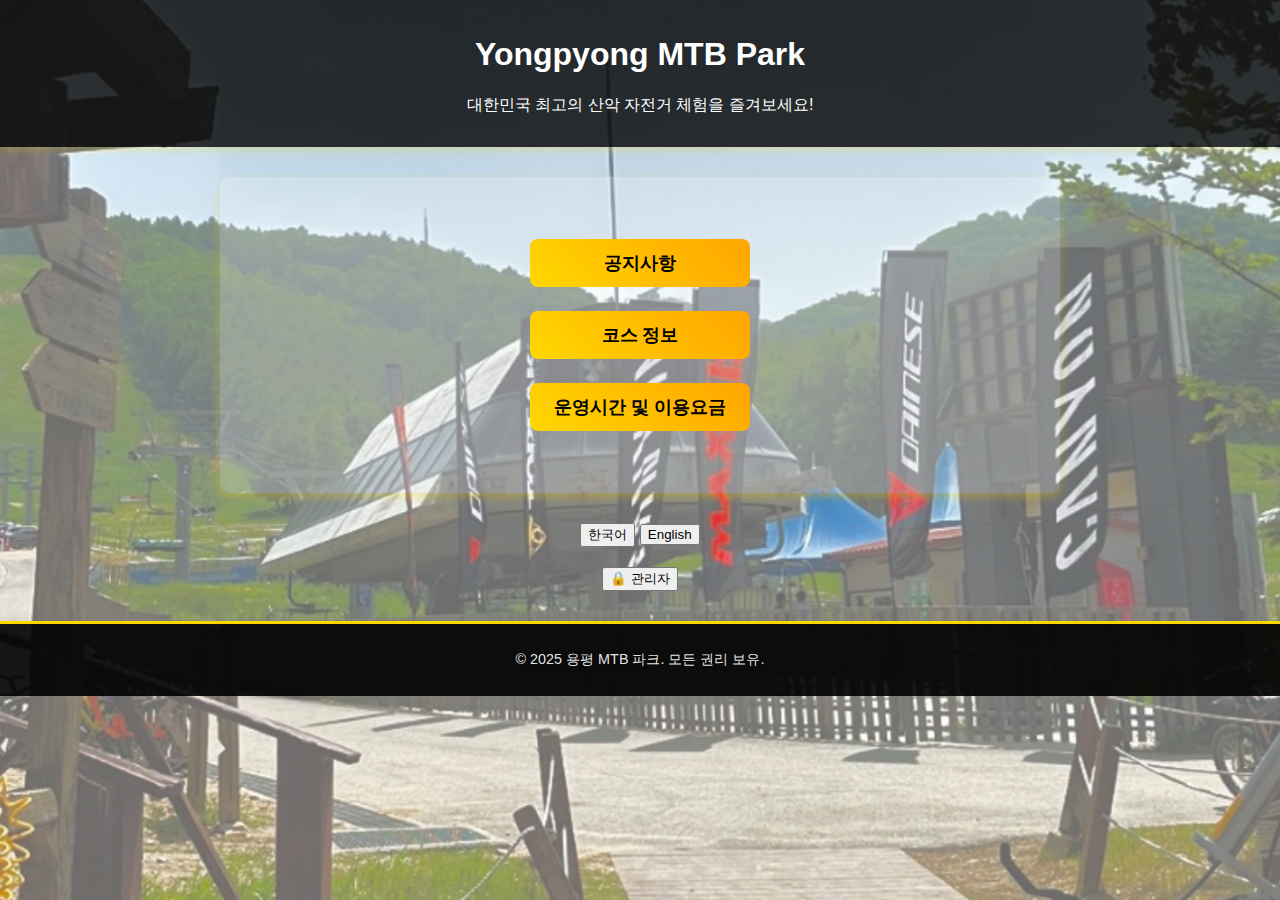
<file: index.html>
<!DOCTYPE html>
<html lang="ko">
<head>
  <meta charset="UTF-8">
  <meta name="viewport" content="width=device-width, initial-scale=1.0">
  <title>용평 MTB 파크</title>
  <link rel="stylesheet" href="styles.css">
  <script>
    // 언어별 번역 데이터
    const translations = {
      ko: {
        title: "용평 MTB 파크",
        tagline: "대한민국 최고의 산악 자전거 체험을 즐겨보세요!",
        menu: ["공지사항", "코스 정보", "운영시간 및 이용요금"],
        footer: "&copy; 2025 용평 MTB 파크. 모든 권리 보유."
      },
      en: {
        title: "Yongpyong MTB Park",
        tagline: "Enjoy the best mountain biking experience in Korea!",
        menu: ["Notices", "Course Info", "Operating Hours & Rates"],
        footer: "&copy; 2025 Yongpyong MTB Park. All rights reserved."
      }
    };

    // 언어 변경 함수
    function changeLanguage(lang) {
      const translation = translations[lang];
      if (!translation) return;

      // 제목, 슬로건, 메뉴 및 푸터 텍스트 업데이트
      document.querySelector("h1").textContent = translation.title;
      document.querySelector("header p").textContent = translation.tagline;

      const menuButtons = document.querySelectorAll(".vertical-nav button");
      menuButtons.forEach((btn, index) => {
        btn.textContent = translation.menu[index];
      });

      document.querySelector("footer p").innerHTML = translation.footer;
    }

    // 관리자 로그인 함수
    function adminLogin() {
        const password = prompt("관리자 비밀번호를 입력하세요:");
        if (password === "061016") {
            location.href = "admin.html";
        } else if (password !== null) {
            alert("비밀번호가 틀렸습니다.");
        }
    }
  </script>
</head>
<body>

<header>
  <h1>Yongpyong MTB Park</h1>
  <p>대한민국 최고의 산악 자전거 체험을 즐겨보세요!</p>
</header>

<div class="content">
  <div class="vertical-nav">
    <button onclick="location.href='notices.html'">공지사항</button>
    <button onclick="location.href='course-info.html'">코스 정보</button>
    <button onclick="location.href='pricing.html'">운영시간 및 이용요금</button>
  </div>
</div>

<!-- 언어 선택 섹션 -->
<div style="text-align: center; margin: 20px 0;">
  <button onclick="changeLanguage('ko')">한국어</button>
  <button onclick="changeLanguage('en')">English</button>
</div>

<!-- 왼쪽 아래 관리자 버튼 -->
<button class="admin-access-btn" onclick="adminLogin()">🔒 관리자</button>

<footer>
  <p>&copy; 2025 용평 MTB 파크. 모든 권리 보유.</p>
</footer>

</body>
</html>
</file>
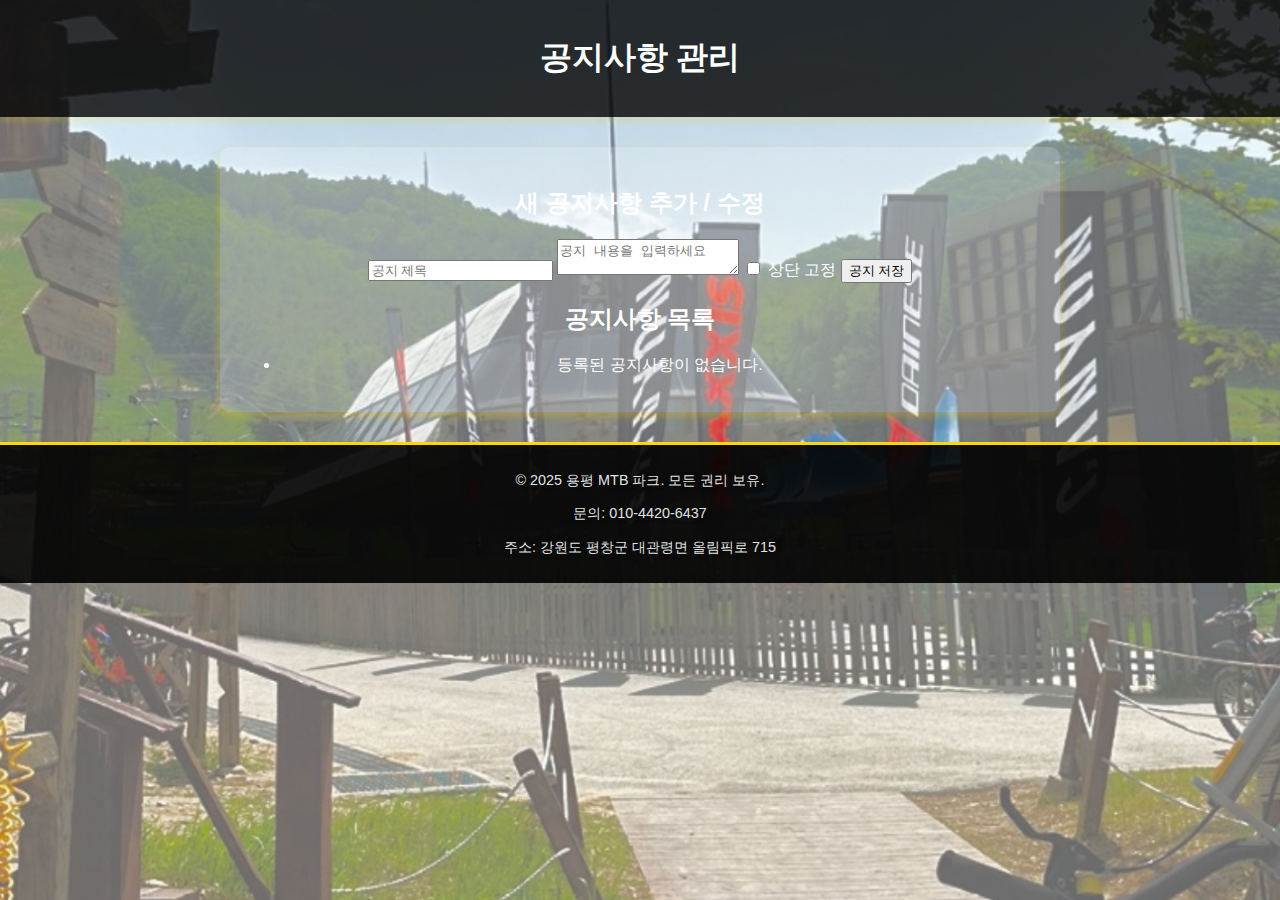
<file: admin.html>
<!DOCTYPE html>
<html lang="ko">
<head>
    <meta charset="UTF-8">
    <meta name="viewport" content="width=device-width, initial-scale=1.0">
    <title>공지사항 관리</title>
    <link rel="stylesheet" href="styles.css">
    <script defer src="footer.js"></script>
</head>
<body>
    <header>
        <h1>공지사항 관리</h1>
    </header>

    <div class="content">
        <h2>새 공지사항 추가 / 수정</h2>
        <input type="text" id="noticeTitle" placeholder="공지 제목">
        <textarea id="noticeContent" placeholder="공지 내용을 입력하세요"></textarea>
        <label>
            <input type="checkbox" id="pinnedNotice"> 상단 고정
        </label>
        <button onclick="saveNotice()">공지 저장</button>

        <h2>공지사항 목록</h2>
        <ul id="noticeList"></ul>
    </div>

    <script>
        let editId = null;

        function loadNotices() {
            const notices = JSON.parse(localStorage.getItem("notices")) || [];
            const noticeList = document.getElementById("noticeList");
            noticeList.innerHTML = "";

            if (notices.length === 0) {
                noticeList.innerHTML = "<li>등록된 공지사항이 없습니다.</li>";
                return;
            }

            notices.forEach(notice => {
                const li = document.createElement("li");
                li.innerHTML = `
                    <strong>${notice.pinned ? "📌 " : ""}${notice.title}</strong>
                    <button onclick="editNotice(${notice.id})">수정</button>
                    <button onclick="deleteNotice(${notice.id})">삭제</button>
                `;
                noticeList.appendChild(li);
            });
        }

        function saveNotice() {
            const title = document.getElementById("noticeTitle").value;
            const content = document.getElementById("noticeContent").value;
            const isPinned = document.getElementById("pinnedNotice").checked;
            const date = new Date().toLocaleDateString();
            let notices = JSON.parse(localStorage.getItem("notices")) || [];

            if (!title || !content) {
                alert("제목과 내용을 입력해주세요.");
                return;
            }

            if (editId) {
                notices = notices.map(notice =>
                    notice.id === editId ? { ...notice, title, content, pinned: isPinned } : notice
                );
                editId = null;
            } else {
                notices.push({ id: Date.now(), title, content, date, pinned: isPinned });
            }

            localStorage.setItem("notices", JSON.stringify(notices));
            alert("공지사항이 저장되었습니다.");
            document.getElementById("noticeTitle").value = "";
            document.getElementById("noticeContent").value = "";
            document.getElementById("pinnedNotice").checked = false;
            loadNotices();
        }

        function editNotice(id) {
            const notices = JSON.parse(localStorage.getItem("notices")) || [];
            const notice = notices.find(n => n.id === id);
            if (!notice) return;

            document.getElementById("noticeTitle").value = notice.title;
            document.getElementById("noticeContent").value = notice.content;
            document.getElementById("pinnedNotice").checked = notice.pinned;
            editId = id;
        }

        function deleteNotice(id) {
            if (!confirm("정말 삭제하시겠습니까?")) return;
            let notices = JSON.parse(localStorage.getItem("notices")) || [];
            notices = notices.filter(notice => notice.id !== id);
            localStorage.setItem("notices", JSON.stringify(notices));
            alert("공지사항이 삭제되었습니다.");
            loadNotices();
        }

        document.addEventListener("DOMContentLoaded", loadNotices);
    </script>
</body>
</html>
</file>
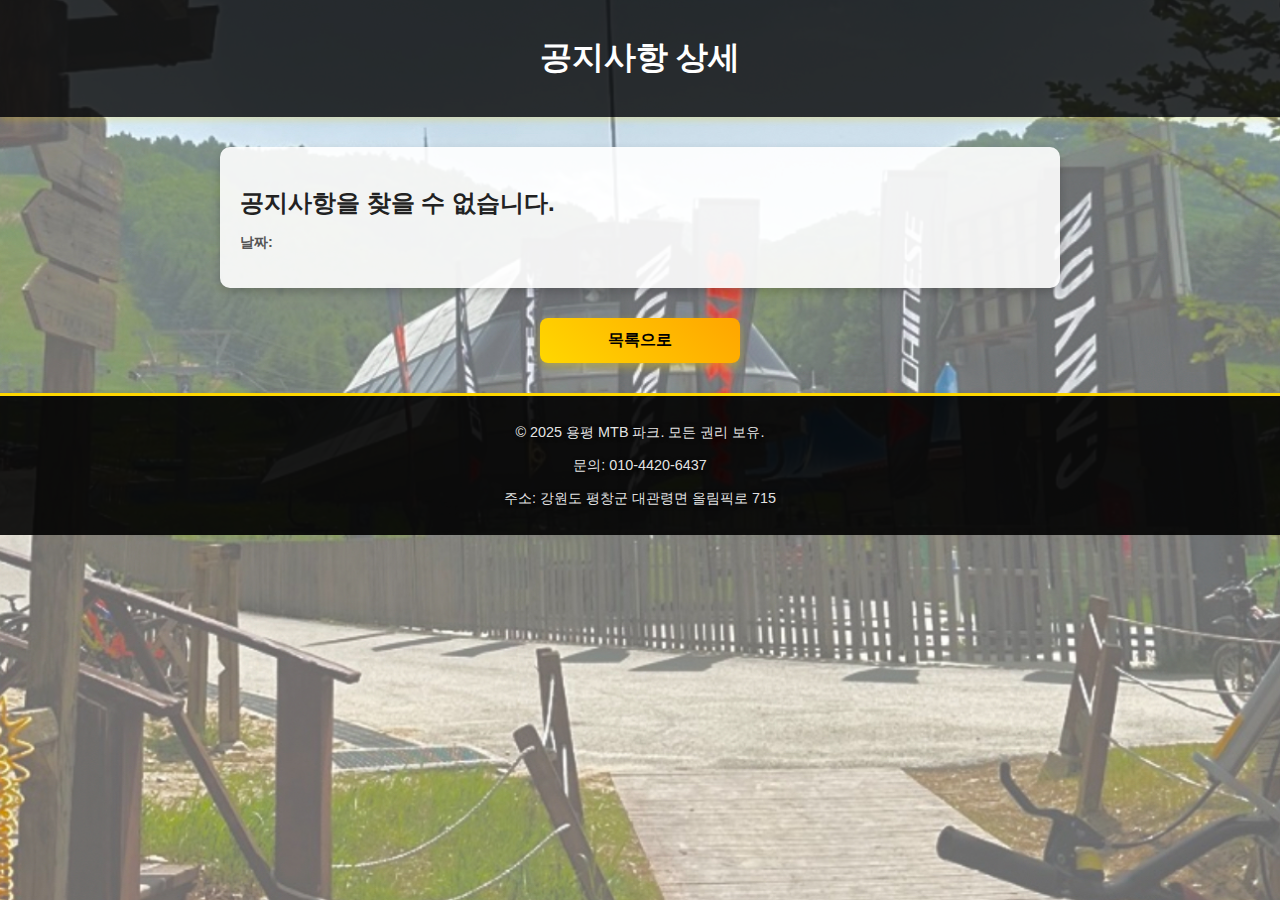
<file: notice_detail.html>
<!DOCTYPE html>
<html lang="ko">
<head>
    <meta charset="UTF-8">
    <meta name="viewport" content="width=device-width, initial-scale=1.0">
    <title>공지사항 상세</title>
    <link rel="stylesheet" href="styles.css">
    <script defer src="footer.js"></script>
    <style>
        /* 공지사항 상세 페이지 스타일 */
        .content {
            width: 90%;
            max-width: 800px;
            margin: 30px auto;
            background: rgba(255, 255, 255, 0.9);
            padding: 20px;
            border-radius: 10px;
            box-shadow: 0px 4px 10px rgba(0, 0, 0, 0.2);
            text-align: left;
        }

        /* 공지 제목 스타일 */
        #noticeTitle {
            font-size: 1.5em;
            font-weight: bold;
            color: #222;
            margin-bottom: 10px;
        }

        /* 공지 날짜 스타일 */
        #noticeDate {
            font-size: 0.9em;
            color: #555;
            margin-bottom: 10px;
        }

        /* 공지 내용 스타일 (검은색, 자동 줄바꿈) */
        #noticeContent {
            font-size: 1em;
            color: #000;
            white-space: pre-wrap; /* 줄바꿈 유지 */
            word-wrap: break-word; /* 긴 단어 자동 줄바꿈 */
        }

        /* 뒤로 가기 버튼 스타일 */
        .back-btn {
            background: linear-gradient(45deg, #FFD700, #FFA500);
            color: black;
            padding: 12px 24px;
            font-size: 1em;
            font-weight: bold;
            border: none;
            border-radius: 8px;
            cursor: pointer;
            margin-top: 15px;
            transition: 0.3s;
            box-shadow: 0px 4px 10px rgba(255, 215, 0, 0.4);
            display: block;
            width: 200px;
            margin: 20px auto;
            text-align: center;
        }

        .back-btn:hover {
            background: linear-gradient(45deg, #FFA500, #FFD700);
            box-shadow: 0px 6px 12px rgba(255, 215, 0, 0.6);
            transform: scale(1.05);
        }
    </style>
</head>
<body>
    <header>
        <h1>공지사항 상세</h1>
    </header>

    <div class="content">
        <h2 id="noticeTitle">공지 제목</h2>
        <p id="noticeDate"><strong>날짜:</strong> </p>
        <p id="noticeContent">공지 내용이 표시됩니다.</p>
    </div>

    <button class="back-btn" onclick="history.back()">목록으로</button>

    <script>
        // URL에서 공지사항 ID 가져오기
        const params = new URLSearchParams(window.location.search);
        const noticeId = params.get("id");

        // 공지사항 데이터 불러오기
        const notices = JSON.parse(localStorage.getItem("notices")) || [];
        const notice = notices.find(n => n.id == noticeId);

        if (notice) {
            document.getElementById("noticeTitle").textContent = notice.title;
            document.getElementById("noticeDate").textContent = `날짜: ${notice.date}`;
            document.getElementById("noticeContent").textContent = notice.content;
        } else {
            document.getElementById("noticeTitle").textContent = "공지사항을 찾을 수 없습니다.";
            document.getElementById("noticeContent").textContent = "";
        }
    </script>
</body>
</html>
</file>
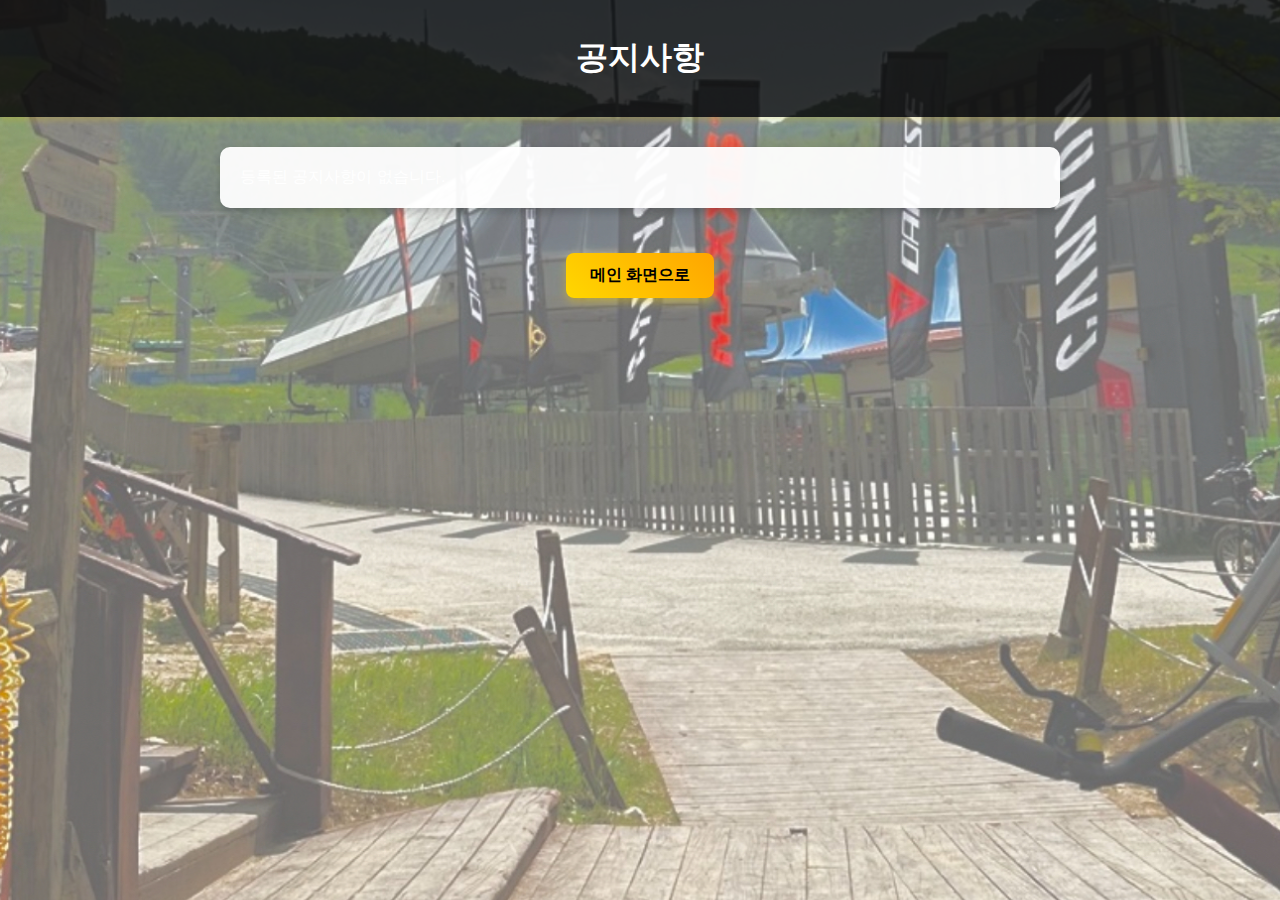
<file: notices.html>
<!DOCTYPE html>
<html lang="ko">
<head>
    <meta charset="UTF-8">
    <meta name="viewport" content="width=device-width, initial-scale=1.0">
    <title>공지사항</title>
    <link rel="stylesheet" href="styles.css">
</head>
<body>
    <header>
        <h1>공지사항</h1>
    </header>

    <div class="content notice-container">
        <ul id="noticesList" class="notice-list"></ul>
    </div>

    <button class="back-btn" onclick="window.location.href='index.html'">메인 화면으로</button>

    <script>
        function loadNotices() {
            const notices = JSON.parse(localStorage.getItem("notices")) || [];
            const list = document.getElementById("noticesList");
            list.innerHTML = "";

            if (notices.length === 0) {
                list.innerHTML = "<li class='empty'>등록된 공지사항이 없습니다.</li>";
                return;
            }

            notices.sort((a, b) => (b.pinned - a.pinned) || (b.id - a.id));

            notices.forEach(notice => {
                const li = document.createElement("li");
                li.classList.add("notice-item");
                li.innerHTML = `
                    <a href="./notice_detail.html?id=${notice.id}">
                        <strong>${notice.pinned ? "📌 " : ""}${notice.title}</strong>
                        <span class="date">${notice.date}</span>
                        ${notice.image ? `<br><img src="${notice.image}" class="notice-thumbnail">` : ""}
                    </a>
                `;
                list.appendChild(li);
            });

            console.log("📢 불러온 공지사항:", notices);
        }

        document.addEventListener("DOMContentLoaded", loadNotices);
    </script>
</body>
</html>
</file>
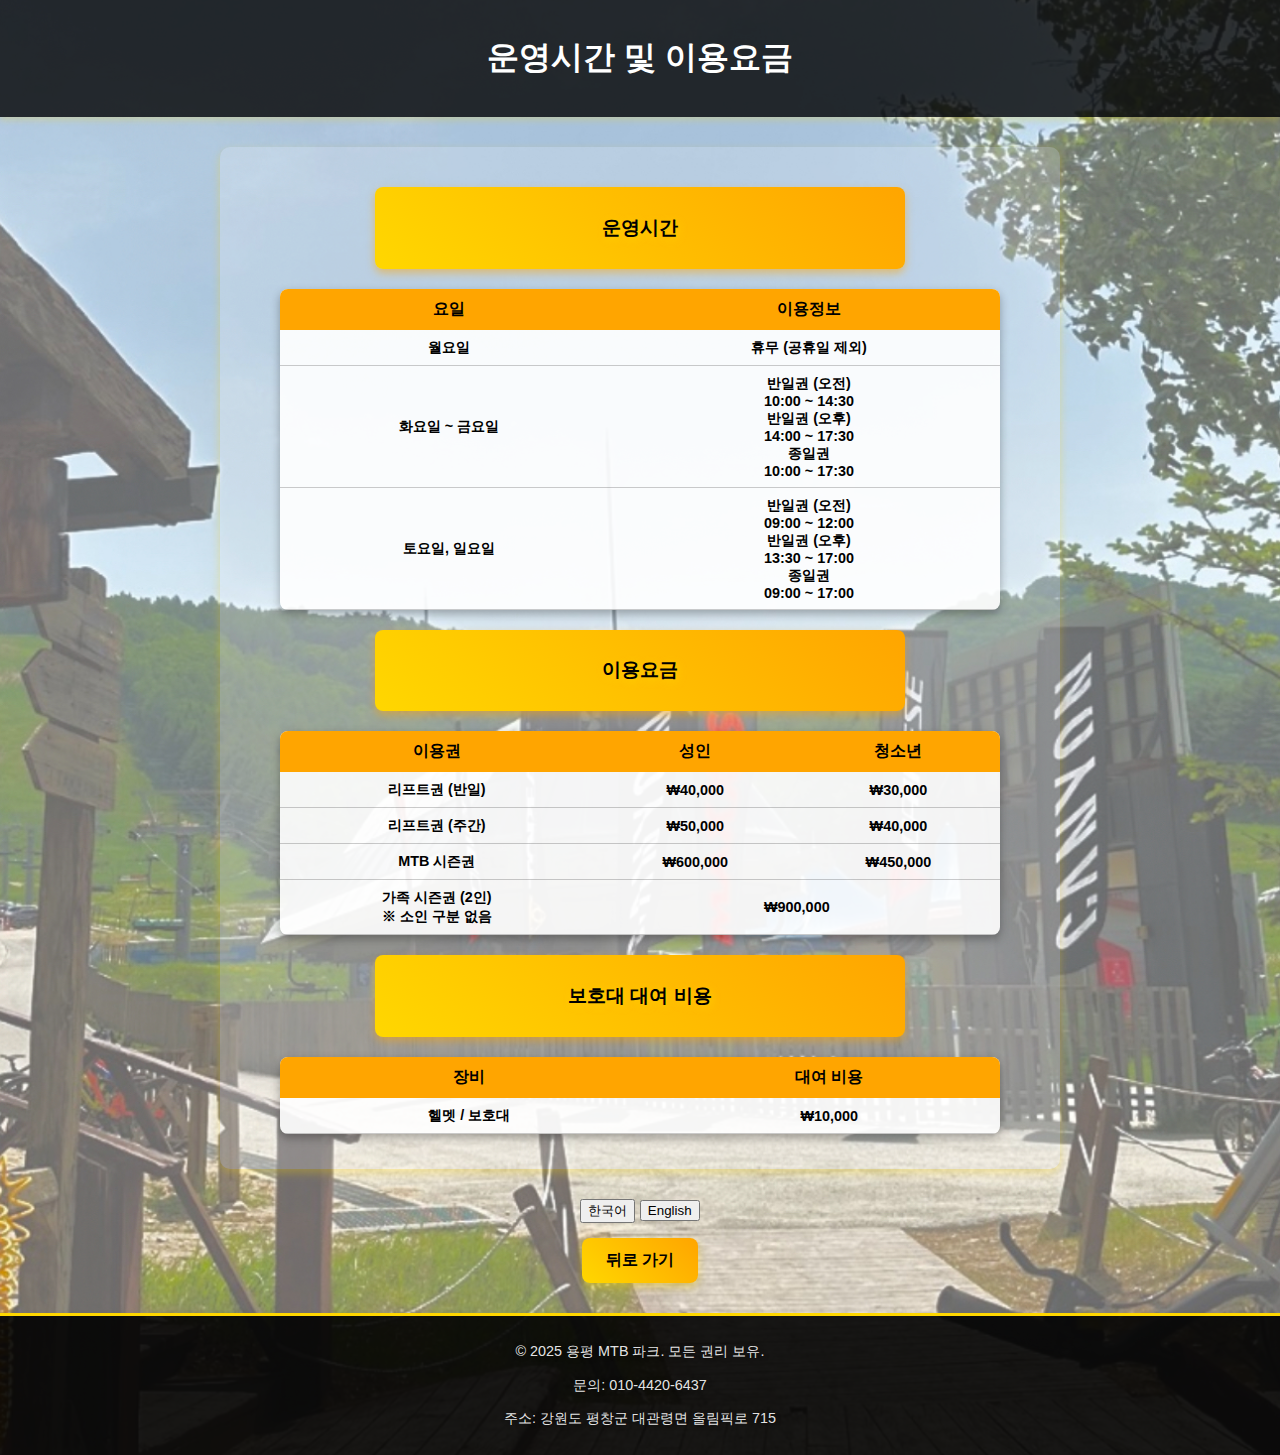
<file: pricing.html>
<!DOCTYPE html>
<html lang="ko">
<head>
    <meta charset="UTF-8">
    <meta name="viewport" content="width=device-width, initial-scale=1.0">
    <title>운영시간 및 이용요금</title>
    <link rel="stylesheet" href="styles.css">
    <script defer src="translate.js"></script>
</head>
<body>
    <header>
        <h1 id="title">운영시간 및 이용요금</h1>
    </header>

    <div class="content">
        <!-- 운영시간 -->
        <div class="section-header">
            <h1 id="hoursHeader">운영시간</h1>
        </div>
        <table class="hours-table">
            <thead>
                <tr>
                    <th id="hoursTableDay">요일</th>
                    <th id="hoursTableInfo">이용정보</th>
                </tr>
            </thead>
            <tbody>
                <tr>
                    <td id="monday">월요일</td>
                    <td id="mondayInfo">휴무 (공휴일 제외)</td>
                </tr>
                <tr>
                    <td id="weekdays">화요일 ~ 금요일</td>
                    <td id="weekdaysInfo">
                        반일권 (오전) <br> 10:00 ~ 14:30 <br>
                        반일권 (오후) <br> 14:00 ~ 17:30 <br>
                        종일권 <br> 10:00 ~ 17:30
                    </td>
                </tr>
                <tr>
                    <td id="weekend">토요일, 일요일</td>
                    <td id="weekendInfo">
                        반일권 (오전) <br> 09:00 ~ 12:00 <br>
                        반일권 (오후) <br> 13:30 ~ 17:00 <br>
                        종일권 <br> 09:00 ~ 17:00
                    </td>
                </tr>
            </tbody>
        </table>

        <!-- 이용요금 -->
        <div class="section-header">
            <h1 id="pricingHeader">이용요금</h1>
        </div>
        <table class="pricing-table">
            <thead>
                <tr>
                    <th id="pricingTableTicket">이용권</th>
                    <th id="pricingTableAdult">성인</th>
                    <th id="pricingTableYouth">청소년</th>
                </tr>
            </thead>
            <tbody>
                <tr>
                    <td id="liftHalf">리프트권 (반일)</td>
                    <td>₩40,000</td>
                    <td>₩30,000</td>
                </tr>
                <tr>
                    <td id="liftFull">리프트권 (주간)</td>
                    <td>₩50,000</td>
                    <td>₩40,000</td>
                </tr>
                <tr>
                    <td id="seasonPass">MTB 시즌권</td>
                    <td>₩600,000</td>
                    <td>₩450,000</td>
                </tr>
                <tr>
                    <td id="familyPass">
                        가족 시즌권 (2인)<br>
                        <span class="small-text" id="familyNote">※ 소인 구분 없음</span>
                    </td>
                    <td colspan="2">₩900,000</td>
                </tr>
            </tbody>
        </table>

        <!-- 보호대 대여 비용 -->
        <div class="section-header">
            <h1 id="gearHeader">보호대 대여 비용</h1>
        </div>
        <table class="gear-table">
            <thead>
                <tr>
                    <th id="gearTableEquipment">장비</th>
                    <th id="gearTableCost">대여 비용</th>
                </tr>
            </thead>
            <tbody>
                <tr>
                    <td id="gearItem">헬멧 / 보호대</td>
                    <td>₩10,000</td>
                </tr>
            </tbody>
        </table>
    </div>

    <!-- 언어 선택 -->
    <div class="language-buttons">
        <button onclick="changeLanguage('ko')">한국어</button>
        <button onclick="changeLanguage('en')">English</button>
    </div>

    <!-- 뒤로 가기 버튼 -->
    <button class="back-btn" onclick="location.href='index.html'" id="backButton">뒤로 가기</button>

    <!-- 푸터를 불러올 영역 -->
    <div id="footer-placeholder"></div>

    <script>
        // footer.html을 불러오는 스크립트
        fetch('footer.html')
            .then(response => response.text())
            .then(data => {
                document.getElementById("footer-placeholder").innerHTML = data;
            });
    </script>
</body>
</html>
</file>
<file: styles.css>
body {
    font-family: 'Arial', sans-serif;
    background-image: url('Background1.jpg'); /* 배경 이미지 적용 */
    background-size: cover;
    background-position: center;
    background-attachment: scroll; /* 배경이 함께 스크롤되도록 설정 */
    color: #ffffff;
    margin: 0;
    padding: 0;
    text-align: center;
}

/* 헤더 스타일 */
header {
    background-color: rgba(0, 0, 0, 0.8);
    padding: 15px;
    box-shadow: 0px 4px 6px rgba(255, 215, 0, 0.2);
}

/* 콘텐츠 박스 */
.content {
    width: 90%;
    max-width: 800px;
    margin: 30px auto;
    background: rgba(255, 255, 255, 0.2);
    padding: 20px;
    border-radius: 10px;
    box-shadow: 0px 4px 10px rgba(255, 215, 0, 0.3);
}

/* 네비게이션 버튼 (세로 정렬) */
.vertical-nav {
    display: flex;
    flex-direction: column;
    align-items: center;
    margin: 30px 0;
}

.vertical-nav button {
    width: 220px;
    margin: 12px;
    padding: 12px 20px;
    font-size: 1.1em;
    font-weight: bold;
    background: linear-gradient(45deg, #FFD700, #FFA500);
    color: black;
    border: none;
    border-radius: 8px;
    cursor: pointer;
    transition: 0.3s;
}

.vertical-nav button:hover {
    background: linear-gradient(45deg, #FFA500, #FFD700);
    box-shadow: 0px 4px 8px rgba(255, 215, 0, 0.5);
    transform: scale(1.05);
}

/* 섹션 제목 스타일 */
.section-header {
    background: linear-gradient(45deg, #FFD700, #FFA500);
    padding: 15px;
    margin: 20px auto;
    width: 70%;
    max-width: 500px;
    border-radius: 8px;
    box-shadow: 0px 4px 8px rgba(255, 165, 0, 0.5);
}

.section-header h1 {
    color: black;
    font-weight: bold;
    text-shadow: 2px 2px 8px rgba(255, 215, 0, 0.7);
    font-size: 1.2em;
}

/* 공지사항 & 관리자 페이지 스타일 */
.notice-container, .admin-container {
    width: 90%;
    max-width: 800px;
    margin: 30px auto;
    background: rgba(255, 255, 255, 0.9);
    padding: 20px;
    border-radius: 10px;
    box-shadow: 0px 4px 10px rgba(0, 0, 0, 0.2);
}

.notice-title, .admin-title {
    font-size: 1.5em;
    font-weight: bold;
    color: #222;
    margin-bottom: 10px;
}

.notice-date {
    font-size: 0.9em;
    color: #555;
    margin-bottom: 10px;
}

.notice-content, .admin-content {
    font-size: 1em;
    color: #000;
    text-align: left;
}

/* 테이블 스타일 */
table {
    width: 90%;
    max-width: 800px;
    margin: 15px auto;
    border-collapse: collapse;
    background: rgba(255, 255, 255, 0.9);
    border-radius: 8px;
    overflow: hidden;
    box-shadow: 0px 4px 10px rgba(0, 0, 0, 0.3);
}

table th {
    background-color: #FFA500;
    color: black;
    font-weight: bold;
    padding: 10px;
    text-align: center;
    font-size: 1em;
}

table td {
    color: black;
    font-weight: bold;
    padding: 8px;
    text-align: center;
    border-bottom: 1px solid rgba(0, 0, 0, 0.2);
    font-size: 0.9em;
}

/* 트레일 맵 스타일 */
.trail-map {
    text-align: center;
    margin: 20px auto;
    padding: 15px;
    max-width: 90%;
    background: rgba(255, 255, 255, 0.8);
    border-radius: 8px;
    box-shadow: 0px 4px 6px rgba(0, 0, 0, 0.3);
}

.trail-map img {
    width: 100%; /* 전체 너비를 사용 */
    max-width: 600px; /* 최대 크기 제한 */
    height: auto;
    display: block;
    margin: 0 auto;
    border-radius: 8px;
    box-shadow: 0px 4px 8px rgba(0, 0, 0, 0.2);
}

/* 뒤로 가기 버튼 스타일 */
.back-btn {
    background: linear-gradient(45deg, #FFD700, #FFA500);
    color: black;
    padding: 12px 24px;
    font-size: 1em;
    font-weight: bold;
    border: none;
    border-radius: 8px;
    cursor: pointer;
    margin-top: 15px;
    transition: 0.3s;
    box-shadow: 0px 4px 10px rgba(255, 215, 0, 0.4);
}

.back-btn:hover {
    background: linear-gradient(45deg, #FFA500, #FFD700);
    box-shadow: 0px 6px 12px rgba(255, 215, 0, 0.6);
    transform: scale(1.05);
}

/* 푸터 */
footer {
    background-color: rgba(0, 0, 0, 0.9);
    padding: 12px 0;
    margin-top: 30px;
    font-size: 0.9em;
    color: rgba(255, 255, 255, 0.9);
    text-shadow: 1px 1px 4px rgba(0, 0, 0, 0.5);
    border-top: 3px solid #FFD700;
    text-align: center;
}

.footer-info {
    margin-top: 10px;
    font-size: 1em;
}

/* 서약서 작성 버튼 스타일 */
.pledge-btn {
    background: linear-gradient(45deg, #FFD700, #FFA500);
    color: black;
    padding: 12px 24px;
    font-size: 1.1em;
    font-weight: bold;
    border: none;
    border-radius: 8px;
    cursor: pointer;
    margin-top: 20px;
    transition: 0.3s;
    box-shadow: 0px 4px 10px rgba(255, 215, 0, 0.5);
}

.pledge-btn:hover {
    background: linear-gradient(45deg, #FFA500, #FFD700);
    box-shadow: 0px 6px 12px rgba(255, 215, 0, 0.6);
    transform: scale(1.05);
}
/* 공지사항 페이지 스타일 */
.notice-container {
    width: 90%;
    max-width: 800px;
    margin: 30px auto;
    background: rgba(255, 255, 255, 0.95);
    padding: 20px;
    border-radius: 10px;
    box-shadow: 0px 4px 10px rgba(0, 0, 0, 0.2);
    text-align: left;
}

/* 공지사항 목록 스타일 */
.notice-list {
    list-style: none;
    padding: 0;
    margin: 0;
}

.notice-item {
    background: white;
    padding: 15px;
    border-radius: 8px;
    margin-bottom: 15px;
    box-shadow: 0px 4px 8px rgba(0, 0, 0, 0.1);
    transition: transform 0.2s, box-shadow 0.3s;
    cursor: pointer;
}

.notice-item:hover {
    transform: scale(1.02);
    box-shadow: 0px 6px 12px rgba(0, 0, 0, 0.15);
}

/* 공지사항 제목 */
.notice-title {
    font-size: 1.3em;
    font-weight: bold;
    color: #333;
    margin-bottom: 5px;
}

/* 공지사항 날짜 */
.notice-date {
    font-size: 0.9em;
    color: #777;
    margin-bottom: 10px;
}

/* 공지사항 내용 */
.notice-content {
    font-size: 1em;
    color: #444;
    line-height: 1.5;
}

/* 공지사항 상세페이지 스타일 */
.notice-detail {
    width: 90%;
    max-width: 800px;
    margin: 30px auto;
    background: white;
    padding: 20px;
    border-radius: 10px;
    box-shadow: 0px 4px 10px rgba(0, 0, 0, 0.2);
    text-align: left;
}

.notice-detail-title {
    font-size: 1.5em;
    font-weight: bold;
    color: #222;
    margin-bottom: 10px;
}

.notice-detail-date {
    font-size: 0.9em;
    color: #777;
    margin-bottom: 15px;
}

.notice-detail-content {
    font-size: 1em;
    color: #444;
    line-height: 1.6;
}
</file>
